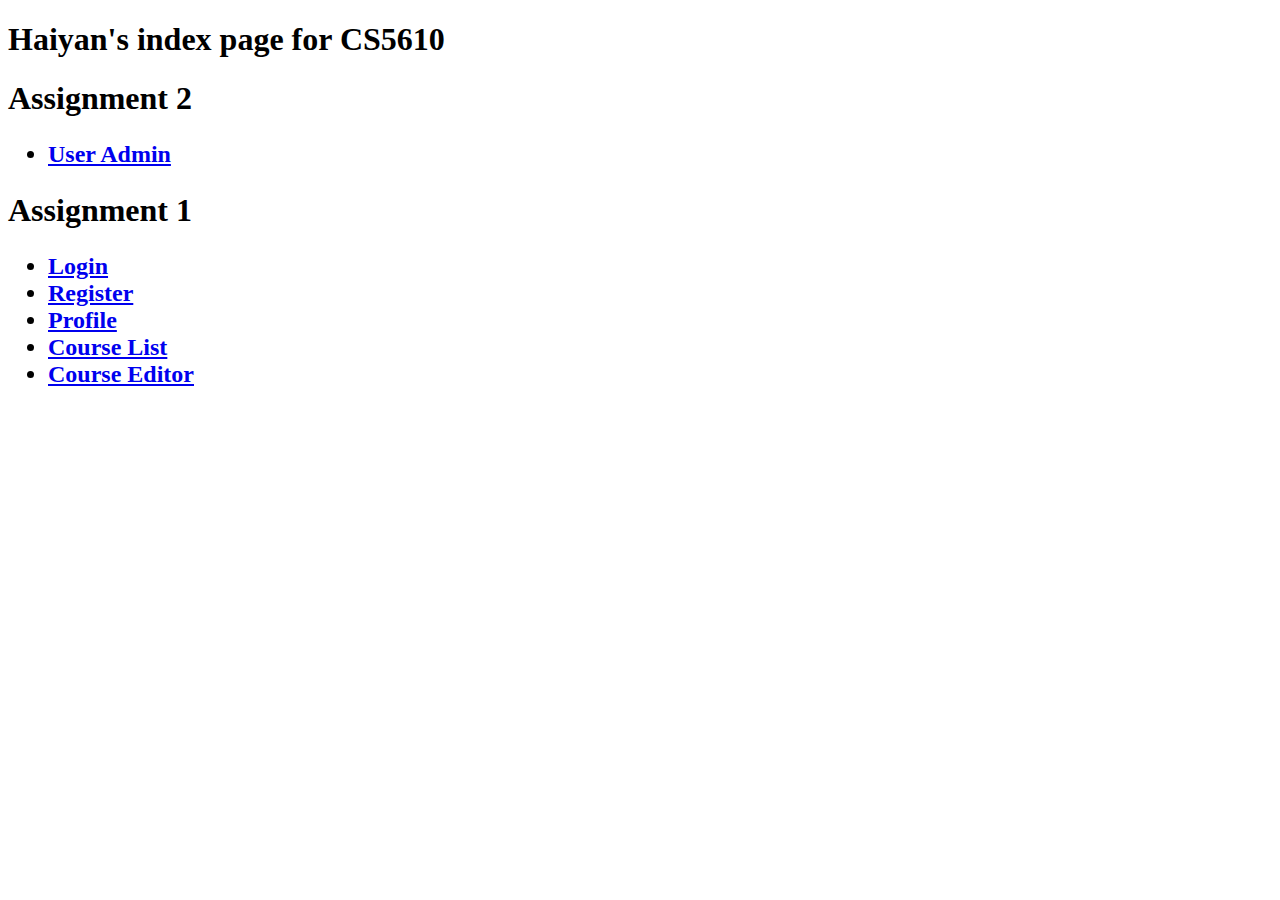
<file: src/main/webapp/index.html>
<!DOCTYPE html>
<html lang="en">
<head>
    <meta charset="UTF-8">
    <title>Index page</title>
</head>
<body>
    <h1>Haiyan's index page for CS5610</h1>
    <h1>Assignment 2</h1>
    <h2>
    <ul>
        <li>
            <a href="user-admin/user-admin.template.client.html">User Admin</a>
        </li>
    </ul>
    <h2>
    
    <h1>Assignment 1</h1>
    <h2>
    <ul>
        <li>
            <a href="login/login.template.client.html">Login</a>
        </li>

        <li>
            <a href="register/register.template.client.html">Register</a>
        </li>

        <li>
            <a href="profile/profile.template.client.html">Profile</a>
        </li>

        <li>
            <a href="course-list/course-list.template.client.html">Course List</a>
        </li>

        <li>
            <a href="course-editor/course-editor.template.client.html">Course Editor</a>
        </li>
    </ul>
    </h2>
</body>
</html>
</file>
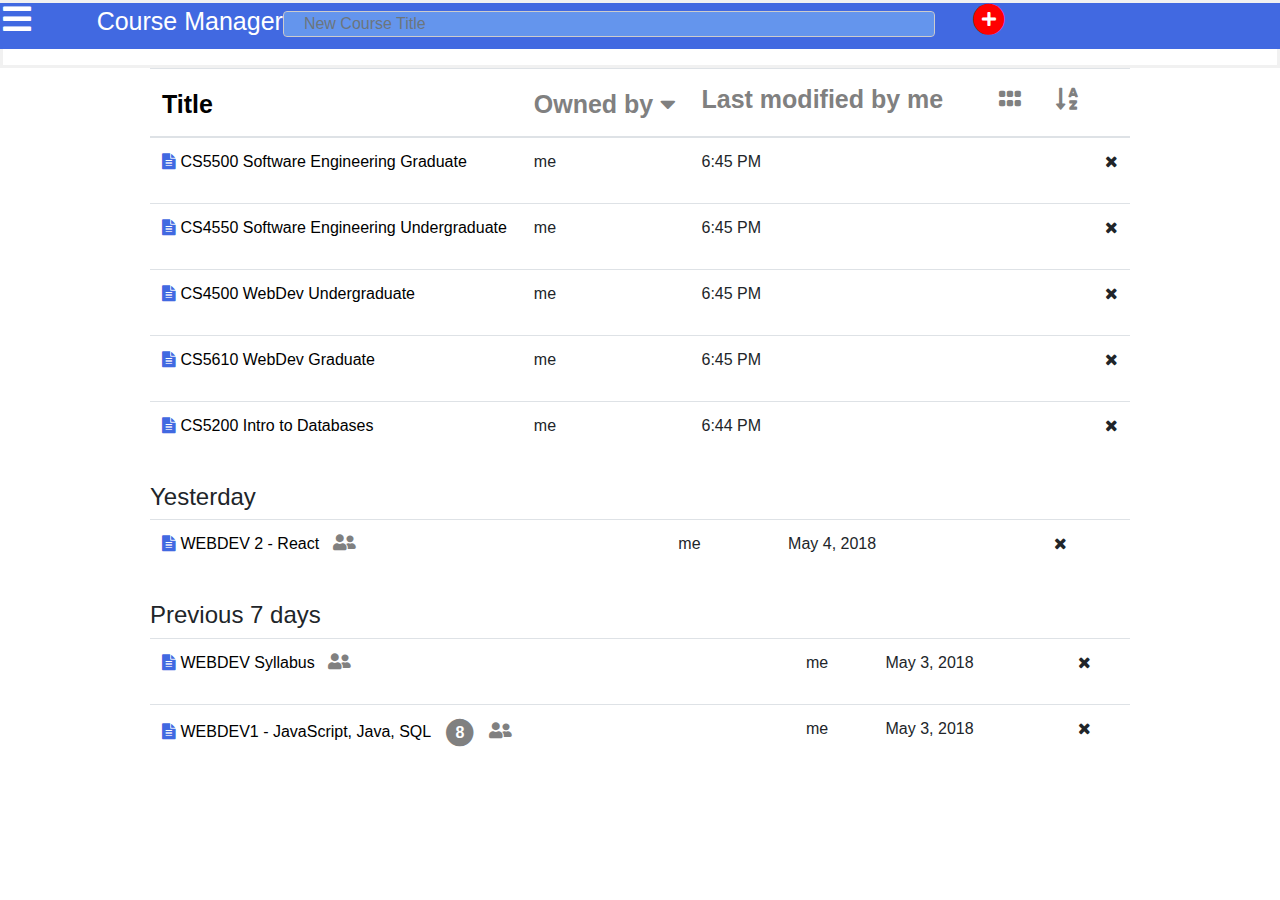
<file: src/main/webapp/course-list/course-list.template.client.html>
<!DOCTYPE html>
<html lang="en">
<head>
    <meta charset="UTF-8">
    <title>Course list page</title>
    <link rel="stylesheet" href="https://stackpath.bootstrapcdn.com/bootstrap/4.1.3/css/bootstrap.min.css">
    <link rel="stylesheet" href="../style/client.css">
    <link rel="stylesheet" href="course-list.style.client.css">
    <link rel="stylesheet" href="https://use.fontawesome.com/releases/v5.9.0/css/all.css">
    <link rel="stylesheet" href="https://cdnjs.cloudflare.com/ajax/libs/font-awesome/4.7.0/css/font-awesome.min.css">
</head>
<body>
    <form class="form-horizontal">
        <div class="form-group row" style="background-color:royalblue">
            <i class="fas fa-bars fa-2x fa-inverse col-sm-1"></i>
            <label class="wbdv-label wbdv-course-manager">
                Course Manager</label>
            <input type="text" class="wbdv-field wbdv-new-course form-control col-sm-6" id="email3" placeholder="New Course Title" />
            <span class="wbdv-button wbdv-add-course fa-stack fa-1x wd-bottom-right col-sm-1">
              <i class="fas fa-circle fa-stack-2x"></i>
              <i class="fas fa-plus fa-stack-1x fa-inverse"></i>
            </span>
        </div>
    </form>

    <div class="row row-narrow"  style="margin-left:150px;margin-right:150px">
    <table class="table">
        <thead>
        <tr class="wbdv-header">
            <th class="wbdv-title">
                Title
            </th>
            <th class="wbdv-owner">Owned by
                <i class="wbdv-header wbdv-sort fas fa-caret-down"></i>
            </th>
            <th class="wbdv-last-modified">Last modified by me
                &nbsp;&nbsp;&nbsp;&nbsp;&nbsp;&nbsp;

                <i class="wbdv-header wbdv-sort fas fa-grip-horizontal"></i>
                &nbsp;&nbsp;&nbsp;
                <i class="wbdv-button wbdv-list-layout fas fa-sort-alpha-down"></i>
            </th>
            <th>
                &nbsp;
            </th>
        </tr>
        </thead>
        <tbody>
        <tr class="wbdv-row">
            <td>
                <i class="wbdv-icon fa fa-file-text" aria-hidden="true"></i>
                <a class="wbdv-title" href="../course-editor/course-editor.template.client.html">
                    CS5500 Software Engineering Graduate
                </a>
            </td>
            <td class="wbdv-owner">me</td>
            <td class="wbdv-modified-date">6:45 PM</td>
            <td>
                <i class="wbdv-button wbdv-delete fa fa-times" aria-hidden="true"></i>
            </td>
        </tr>
        <tr>
            <td>
                <i class="wbdv-icon fa fa-file-text" aria-hidden="true"></i>
                <a class="wbdv-title" href="../course-editor/course-editor.template.client.html">
                    CS4550 Software Engineering Undergraduate</td>
            </a>
            <td class="wbdv-owner">me</td>
            <td class="wbdv-modified-date">6:45 PM</td>
            <td> <i class="wbdv-button wbdv-delete fa fa-times" aria-hidden="true"></i></td>
        </tr>
        <tr>
            <td>
                <i class="wbdv-icon fa fa-file-text" aria-hidden="true"></i>
                <a class="wbdv-title" href="../course-editor/course-editor.template.client.html">
                    CS4500 WebDev Undergraduate
                </a></td>
            <td class="wbdv-owner">me</td>
            <td class="wbdv-modified-date">6:45 PM</td>
            <td> <i class="wbdv-button wbdv-delete fa fa-times" aria-hidden="true"></i></td>
        </tr>
        <tr>
            <td>
                <i class="wbdv-icon fa fa-file-text" aria-hidden="true"></i>
                <a class="wbdv-title" href="../course-editor/course-editor.template.client.html">
                    CS5610 WebDev Graduate
                </a>
            </td>
            <td class="wbdv-owner">me</td>
            <td class="wbdv-modified-date">6:45 PM</td>
            <td> <i class="wbdv-button wbdv-delete fa fa-times" aria-hidden="true"></i></td>
        </tr>
        <tr>
            <td>
                <i class="wbdv-icon fa fa-file-text" aria-hidden="true"></i>
                <a class="wbdv-title" href="../course-editor/course-editor.template.client.html">
                    CS5200 Intro to Databases
                </a>
            </td>
            <td class="wbdv-owner">me</td>
            <td class="wbdv-modified-date">6:44 PM</td>
            <td> <i class="wbdv-button wbdv-delete fa fa-times" aria-hidden="true"></i></td>
        </tr>
        </tbody>
    </table>

    <h4>Yesterday</h4>
    <table class="table">
        <tbody>
        <tr>
            <td>
                <i class="wbdv-icon fa fa-file-text" aria-hidden="true"></i>
                <a class="wbdv-title" href="../course-editor/course-editor.template.client.html">
                    WEBDEV 2 - React
                    &nbsp;
                </a>
                <i class='fas fa-user-friends'></i>
            </td>
            <td class="wbdv-owner">me</td>
            <td class="wbdv-modified-date">May 4, 2018</td>
            <td> <i class="wbdv-button wbdv-delete fa fa-times" aria-hidden="true"></i></td>
        </tr>
        </tbody>
    </table>

    <h4>Previous 7 days</h4>
    <table class="table">
        <tbody>
        <tr>
            <td>
                <i class="wbdv-icon fa fa-file-text"  aria-hidden="true"></i>
                <a class="wbdv-title" href="../course-editor/course-editor.template.client.html">
                    WEBDEV Syllabus
                    &nbsp;
                </a>
                <i class='fas fa-user-friends'></i>
            </td>
            <td class="wbdv-owner">me</td>
            <td class="wbdv-modified-date">May 3, 2018</td>
            <td> <i class="wbdv-button wbdv-delete fa fa-times" aria-hidden="true"></i></td>
        </tr>
        <tr>
            <td><i class="wbdv-icon fa fa-file-text" aria-hidden="true"></i>
                <a class="wbdv-title" href="../course-editor/course-editor.template.client.html">
                    WEBDEV1 - JavaScript, Java, SQL
                    &nbsp
                </a>
                <span class="fa-stack">
              <!-- The icon that will wrap the number -->
              <span class="fa fa-circle fa-stack-2x" style="color:grey"></span>
                    <!-- a strong element with the custom content, in this case a number -->
              <strong class="fa-stack-1x" style="color:white">
                  8
              </strong>
          </span>
                &nbsp;
                <i class='fas fa-user-friends'></i>
            </td>
            <td class="wbdv-owner">me</td>
            <td class="wbdv-modified-date">May 3, 2018</td>
            <td> <i class="wbdv-button wbdv-delete fa fa-times" aria-hidden="true"></i></td>
        </tr>
        </tbody>
    </table>
    </div>
</body>
</html>
</file>
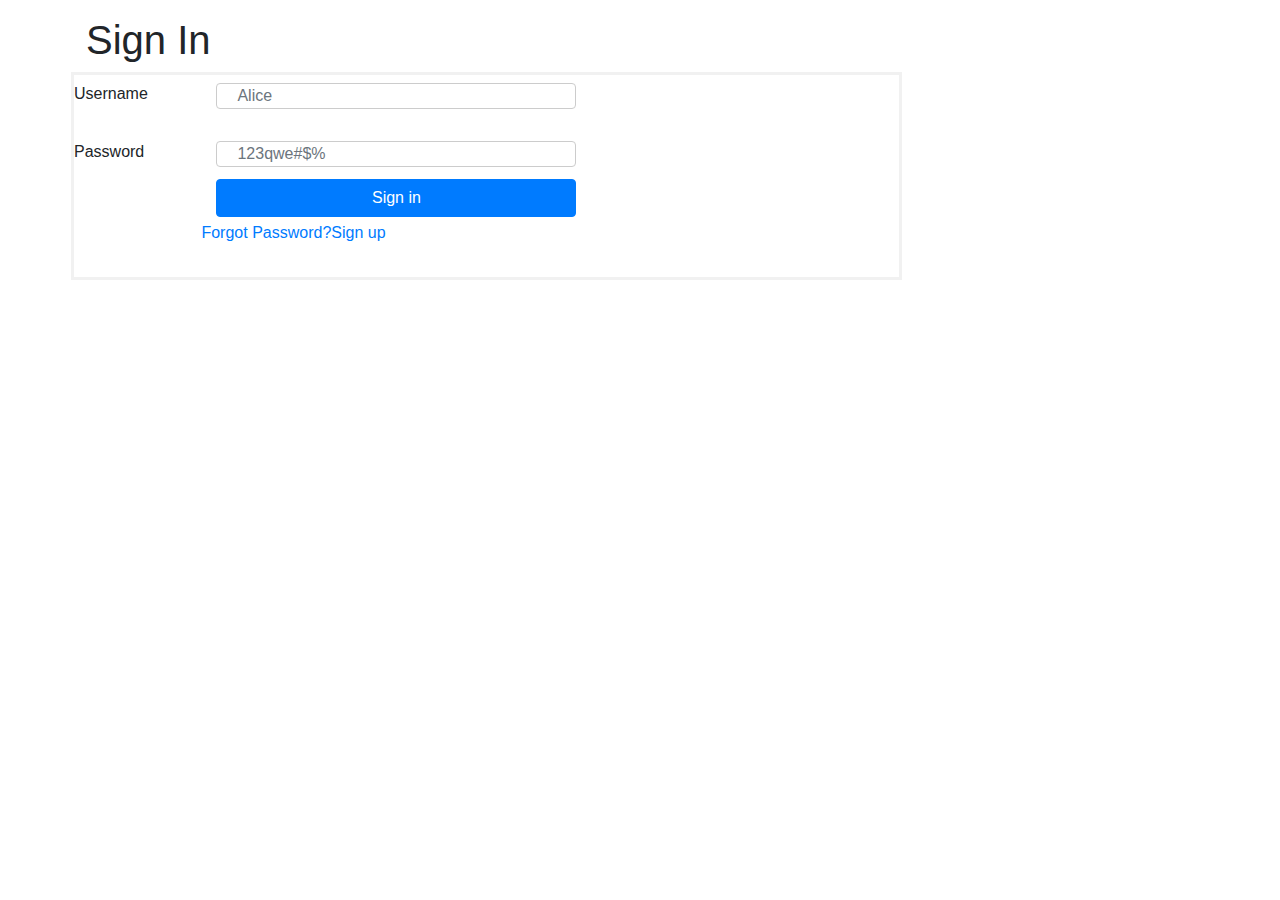
<file: src/main/webapp/login/login.template.client.html>
<!DOCTYPE html>
<html lang="en">
<head>
    <meta charset="UTF-8">
    <title>Login page</title>
    <link rel="stylesheet" href="https://stackpath.bootstrapcdn.com/bootstrap/4.1.3/css/bootstrap.min.css"/>
    <link rel="stylesheet" href="../style/client.css"/>
    <link rel="stylesheet" href="login.style.client.css"/>
</head>
<body>
<div class="container">
    <h1>Sign In</h1>
    <div class="form-group row">
        <form>
            <div class="form-group row">
                <label for="username" class="col-sm-2 col-form-label">
                    Username </label>
                <div class="col-sm-10">
                    <input class="form-control wbdv-field wbdv-username" type="text" id="username" placeholder="Alice">
                </div>
            </div>
            <div class="form-group row">
                <label for="password" class="col-sm-2 col-form-label">
                    Password </label>
                <div class="col-sm-10">
                    <input class="form-control wbdv-field wbdv-password" type="password" id="password" placeholder="123qwe#$%">
                    <button class="btn btn-primary wbdv-button wbdv-login">Sign in</button>
                    <div class="form-group row">
                        <a href="#" class="left wbdv-link wbdv-forgot-password">Forgot Password?</a>
                        <a href="#" class="right wbdv-link wbdv-register">Sign up</a>
                    </div>
                </div>
            </div>
        </form>
    </div>
</div>
</body>
</html>
</file>
<file: src/main/webapp/style/client.css>
/* Bordered form */
form {
  border: 3px solid #f1f1f1;
}

/* Full-width inputs */
input[type=text], input[type=password] {
  width: 360px;
  height: 24px;
  padding: 12px 20px;
  margin: 8px 0;
  display: inline-block;
  border: 1px solid #ccc;
  box-sizing: border-box;
}

/* Set a style for all buttons */
button {
  background-color: blue;
  height: 8px;
  color: white;
  padding: 7px 10px;
  margin: 4px 0;
  border: none;
  cursor: pointer;
  width: 360px;
}

.wbdv-button{
  height : 38px
}

/* Add a hover effect for buttons */
button:hover {
  opacity: 0.8;
}

/* Extra style for the cancel button (red) */
.cancelbtn {
  width: auto;
  padding: 10px 18px;
  background-color: #f44336;
}

/* Center the avatar image inside this container */
.imgcontainer {
  text-align: center;
  margin: 24px 0 12px 0;
}

/* Avatar image */
img.avatar {
  width: 40%;
  border-radius: 50%;
}

/* Add padding to containers */
.container {
  padding: 16px;
}

/* The "Forgot password" text */
span.psw {
  float: right;
  padding-top: 16px;
}

/* Change styles for span and cancel button on extra small screens */
@media screen and (max-width: 300px) {
  span.psw {
    display: block;
    float: none;
  }
  .cancelbtn {
    width: 100%;
  }
}

.left{
  position:relative;
  float: left;
}

.right{
  position:relative;
  float: right;
}
</file>
<file: src/main/webapp/course-list/course-list.style.client.css>
.wbdv-label{
  font-size : 25px;
  color : white;
}

.wbdv-add-course{
  color : red;
}

.wbdv-new-course{
  color : black;
  background-color: #6495ED
}

.wbdv-header{
  font-size : 25px;
  color : grey;
}

.wbdv-icon{
  color : royalblue;
}

.wbdv-title{
  color : black;
}

.fa-user-friends{
  font-size : 18px;
  color : grey;
}

.row-narrow{
 margin-left:150px;
 margin-right:150px
}
</file>
<file: src/main/webapp/login/login.style.client.css>
/* Bordered form */
form {
  border: 3px solid #f1f1f1;
}

/* Full-width inputs */
input[type=text], input[type=password] {
  width: 360px;
  height: 24px;
  padding: 12px 20px;
  margin: 8px 0;
  display: inline-block;
  border: 1px solid #ccc;
  box-sizing: border-box;
}

/* Set a style for all buttons */
button {
  background-color: blue;
  height: 24px;
  color: white;
  padding: 7px 10px;
  margin: 4px 0;
  border: none;
  cursor: pointer;
  width: 360px;
}

/* Add a hover effect for buttons */
button:hover {
  opacity: 0.8;
}

/* Extra style for the cancel button (red) */
.cancelbtn {
  width: auto;
  padding: 10px 18px;
  background-color: #f44336;
}

/* Center the avatar image inside this container */
.imgcontainer {
  text-align: center;
  margin: 24px 0 12px 0;
}

/* Avatar image */
img.avatar {
  width: 40%;
  border-radius: 50%;
}

/* Add padding to containers */
.container {
  padding: 16px;
}

/* The "Forgot password" text */
span.psw {
  float: right;
  padding-top: 16px;
}

/* Change styles for span and cancel button on extra small screens */
@media screen and (max-width: 300px) {
  span.psw {
    display: block;
    float: none;
  }
  .cancelbtn {
    width: 100%;
  }
}
</file>
